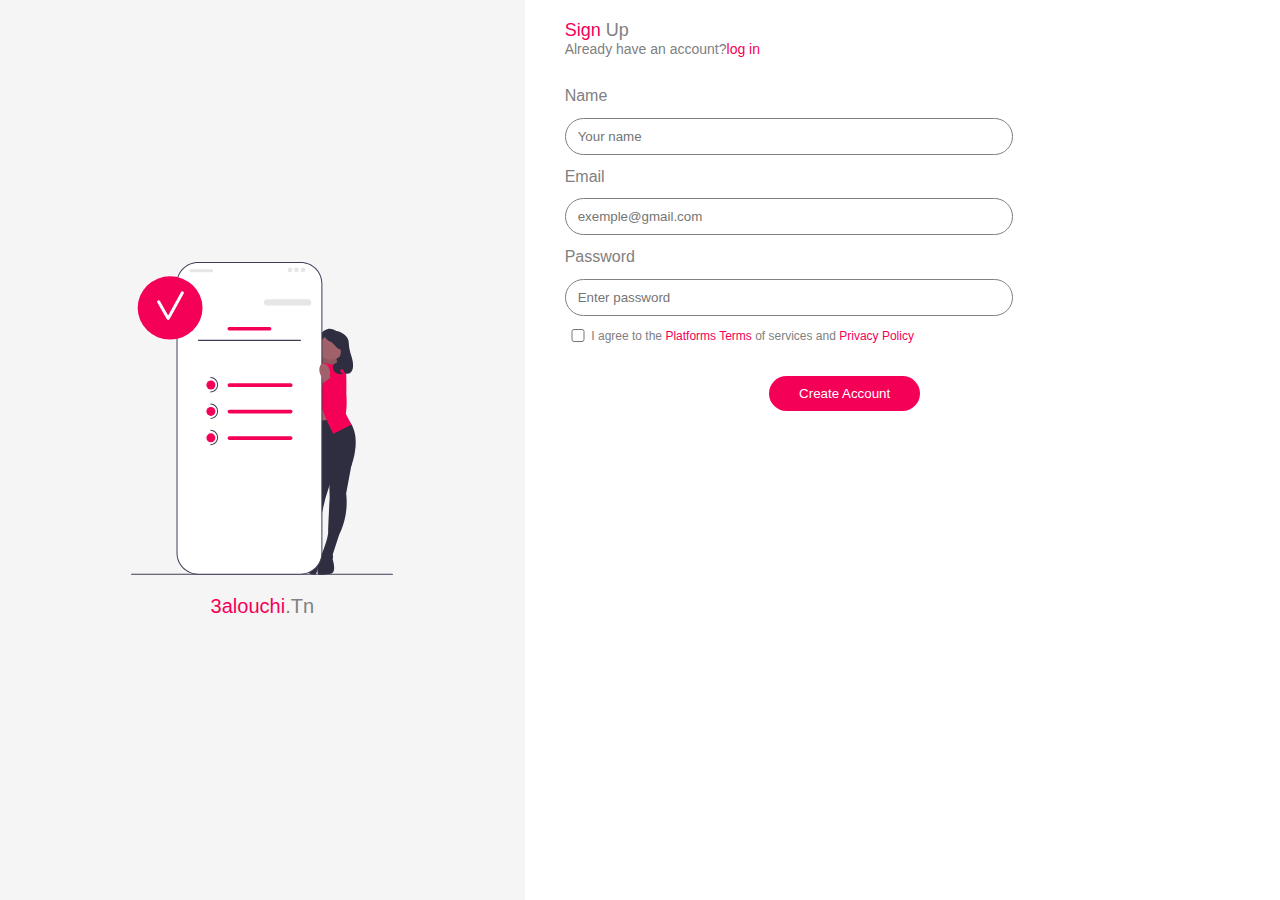
<file: index.html>
<!DOCTYPE html>
<html lang="en">
<head>
    <meta charset="UTF-8">
    <meta http-equiv="X-UA-Compatible" content="IE=edge">
    <meta name="viewport" content="width=device-width, initial-scale=1.0">
    <title>Document</title>
    <link rel="stylesheet" href="index.css">
</head>
<body>
    <section>
        <div class="left">
            <img src="undraw_reminder_59g2.svg" alt="">
            <p><span>3alouchi</span>.Tn</p>
        </div>
        <div class="right" id="signup">
            <p><span>Sign </span>Up</p>
            <p id="message">Already have an account?<a  onclick="hello()">log in</a></p>
            <form action="">
                <label for="">Name</label>
                <input id="name" type="text" placeholder="Your name" name="" >
                <span id="V_nom">*Veuillez vérifier votre nom</span>
                <span id="V_alpha">*Verifier alphabetique</span>
                <label for="">Email</label>
                <input type="text" placeholder="exemple@gmail.com" name="" id="">
                <label for="">Password</label>
                <input id="pw" type="password" placeholder="Enter password" name="" id="">
              
                <div class="term">
                    <input  type="checkbox" name="" id="">
                    <label for="">I agree to the <span>Platforms Terms </span>  of services and <span> Privacy Policy</span> </label>
                </div>
                <div class="button">
                <button type="button" onclick="verif()">create account</button>
                </div>
            </form>
        </div>
        <div class="right login" id="signin">
            <p><span>Login </span></p>
            <p id="message">Don't have an account? <a  onclick="hello()">Sign Up</a></p>
            <form action="">
               
                <label for="">Email</label>
                <input type="text" placeholder="exemple@gmail.com" name="" id="">
                <label for="">Password</label>
                <input  id="pw" type="password" placeholder="Enter password" name="" id="">
           
              
                <div class="remember">
                    <div>
                        <input type="checkbox" name="" id="">
                        <label for=""> Remember <span>me</span></label>
                    </div>
                    <a href="">forget your <span>password?</span></a>
                </div>
                <div class="button">
                <button>login</button>
                </div>
            </form>
        </div>
    </section>
    

    <script src="index.js"></script>
</body>
</html>
</file>
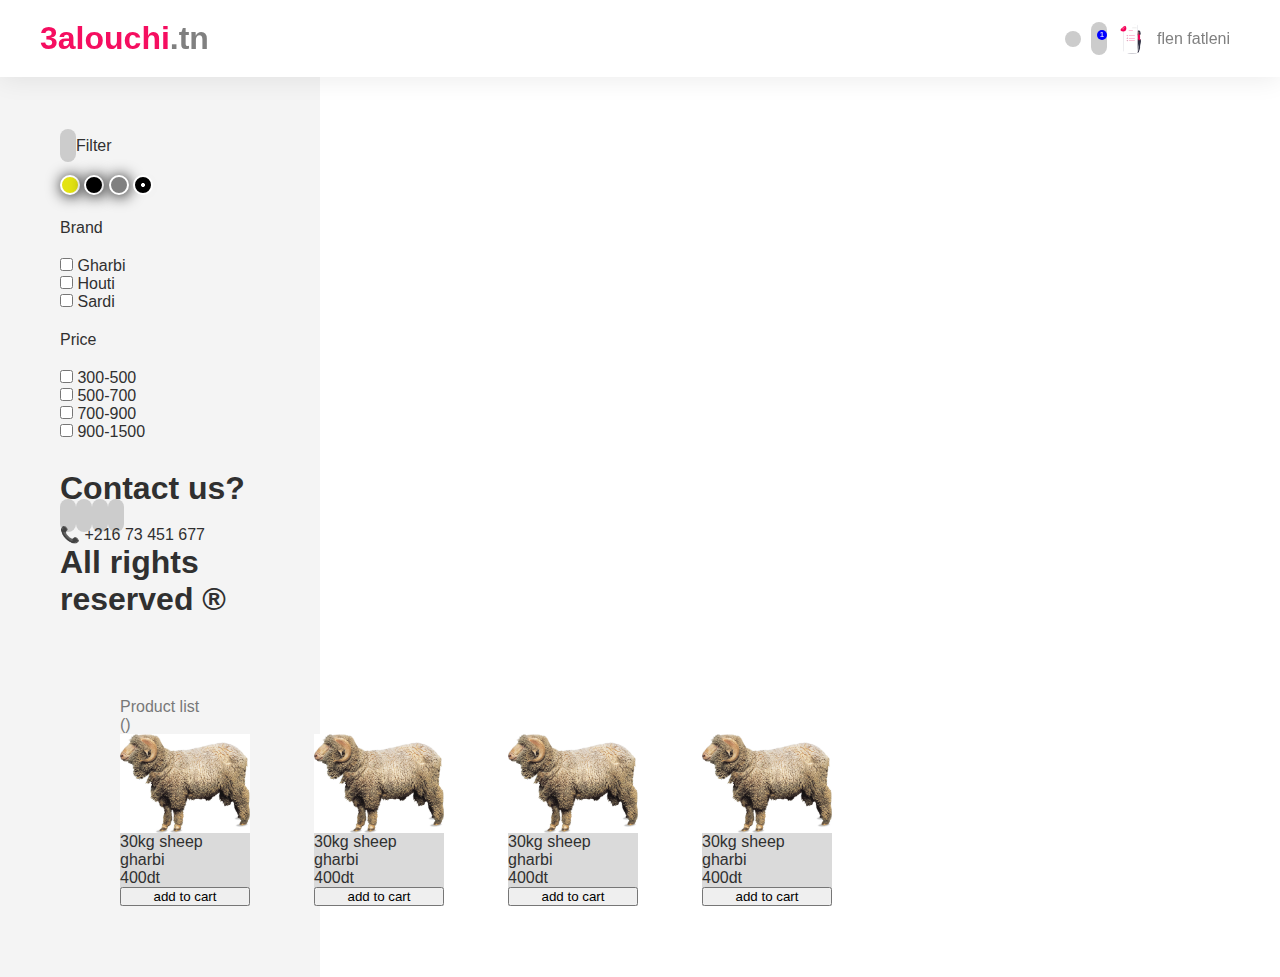
<file: website.html>
<!DOCTYPE html>
<html>
<head>
    <meta charset='utf-8'>
    <meta http-equiv='X-UA-Compatible' content='IE=edge'>
    <title>Page Title</title>
    <meta name='viewport' content='width=device-width, initial-scale=1'>
    <link rel='stylesheet' type='text/css' media='screen' href='main.css'>
    <link rel="stylesheet" href="https://cdnjs.cloudflare.com/ajax/libs/font-awesome/6.1.1/css/all.min.css" integrity="sha512-KfkfwYDsLkIlwQp6LFnl8zNdLGxu9YAA1QvwINks4PhcElQSvqcyVLLD9aMhXd13uQjoXtEKNosOWaZqXgel0g==" crossorigin="anonymous" referrerpolicy="no-referrer" />
</head>
<body>
<header>
    <h1>3alouchi<span>.tn</span></h1>
    <div class="headerright">
        <i  class="fa-solid fa-heart icon"></i>
        <div class="parent">
            <span id="number" class="number">1</span>
        <i onclick="show()" class="fa-solid fa-basket-shopping icon"></i>
        <div id="dropdown" class="dropdown">

        </div>
    </div>
    
        <img src="undraw_reminder_59g2.svg" alt="">
        <p>flen fatleni</p>
        <i class="fa-solid fa-arrow-right-from-bracket"></i>
    </div>
</header>
<section>
     <div class="left">
        <div><i class="fa-solid fa-filter"></i>  Filter</div>
       <span class="gap">
        <span class="r1"></span>
        <span  class="r2"></span>
        <span  class="r3"></span>
        <span  class="r4"></span>
       </span>
        <p class="gap">Brand</p>
        <form class="gap" action="" class="race">
            <div><input type="checkbox" name="" id="">
                <label for="">Gharbi</label></div>
            <div><input type="checkbox" name="" id="">
                <label for="">Houti</label></div>
            <div><input type="checkbox" name="" id="">
                <label for="">Sardi</label></div>
        </form>
        <p class="gap">Price</p>
        <form class="gap" class="price" action="">
            <div><input type="checkbox" name="" id="">
                <label for="">300-500</label></div>
            <div><input type="checkbox" name="" id="">
                <label for="">500-700</label></div>
           <div> <input type="checkbox" name="" id="">
            <label for="">700-900</label></div>
            <div><input type="checkbox" name="" id="">
                <label for="">900-1500</label></div>
        </form>
        <div class="endpage"><div>
            <h1 class="contact">Contact us?</h1>
            <div class="social">
            <i class="fa-regular fa-envelope"></i>
            <i class="fa-brands fa-instagram"></i>
            <i class="fa-brands fa-facebook"></i>
            <i class="fa-brands fa-twitter-square"></i>
            <div class="phone">📞 +216 73 451 677</div>
            </div>
        <div class="rights"><h1> All rights reserved ®</h1></div></div>
     </div>
    <div class="right">
        <div class="righttitle">
            Product list <span>()</span>
        </div>
      
      <div class="card-groupe">
        <div class="card-element">
            <img name="gharbi" src="Merino-ram.webp" alt="">
            <p id="desc">30kg sheep gharbi</p>
            <span id="price">400dt</span>
            <button onclick="add()">add to cart</button>
        </div>
        <div class="card-element">
            <img src="Merino-ram.webp" alt="">
            <p id="desc">30kg sheep gharbi</p>
            <span id="price">400dt</span>
            <button onclick="add()">add to cart</button>
        </div>
        <div class="card-element">
            <img src="Merino-ram.webp" alt="">
            <p id="desc">30kg sheep gharbi</p>
            <span id="price">400dt</span>
            <button onclick="add()">add to cart</button>
        </div>
        <div class="card-element">
            <img src="Merino-ram.webp" alt="">
            <p id="desc">30kg sheep gharbi</p>
            <span id="price">400dt</span>
            <button onclick="add()">add to cart</button>
        </div>
      </div>
      




    </div>
    


</section>


























    <script src='website.js'></script>   
</body>
</html>
</file>
<file: index.css>
*{
    margin: 0;
    padding: 0;
    box-sizing: border-box;
    font-family: 'Segoe UI', Tahoma, Geneva, Verdana, sans-serif
}
section{
    display: flex;
}
.left{
    background-color: #F5F5F5;
    height: 100vh;
    display: flex;
    flex-direction: column;
    align-items: center;
    justify-content: center;
}
.left img{
    width: 50%;
}
.left span{
    color: #F50057;
}
.left p {
    color: grey;
    padding: 20px 0;
    font-size: 20px;
}
.right{
    padding: 20px 40px 0;
    width: 50%;
}
.right p{
    color: grey;
    font-size: 18px;
}
.right p span{
    color: #F50057;
    
}
#message{
    font-size: 14px;
}
#message a{
    text-decoration: none;
    color: #F50057;
  
}
form{
    padding: 30px 0;
    display: flex;
    flex-direction: column;
    gap: 1vw;
    color: grey;
    width: 100%;
}

form input{
    border-radius: 25px;
    border: 1px solid grey;
    padding: 10px 12px;
    width: 80%;
    outline: none;
 
}
.term{
 
    display: flex;
    align-items: center;
    justify-content: center;
}
.term input{
    width: 5%;
   
}
.term label{
    font-size: 12px;
    width: 100%;
}
.term label span{
    color: #F50057;
}
.button{
    padding: 20px 0;
    align-self: center;
  
    
}
.button button{
    border: 0;
    text-transform: capitalize;
    background-color: #F50057;
    color: white;
    padding: 10px 30px;
    border-radius: 25px;
}
.remember input{
    width: fit-content;
   
}
.remember {
    display: flex;
    justify-content: space-between;
}
.remember label span{
    color: #F50057;
}
.remember a{
    text-decoration: none;
    color: grey;
}
.remember a span{
    color: #F50057;
}

.login{
    display: none;
}
#V_nom , #V_alpha{
    display: none;
    color: #F50057;
}
a{
    cursor: pointer;
}
@media only screen and (max-width: 600px) {
 .left{
    display: none;
 }
 .right{
    width: 100%;
 }

}
</file>
<file: main.css>
*{
    margin: 0;
    padding: 0;
    box-sizing: border-box;
    font-family: 'Segoe UI', Tahoma, Geneva, Verdana, sans-serif
}
header img{
    width: 30px;
    border-radius: 50%;
    height: 30px;
}
header{
    display: flex;
    justify-content: space-between;
    align-items: center;
    padding: 20px 40px;
    position: sticky;
    top: 0;
    box-shadow: 0px 2px 27px #00000015;
    z-index: 10;
    background-color: white;
}
.headerright{
    display: flex;
    gap: 10px;
    align-items: center;
    color: gray;
}
header h1{
    color: rgb(245,14,96);
}
header span{
    color: grey;
}
.icon{
    background-color: #cccccc;
    border-radius: 25px;
    padding: 8px 8px;
    color:grey;
    height: fit-content;
}
section{
    display: flex;
}
.left{
    display: flex;
    flex-direction: column;
    padding: 60px 60px;
    gap: 20px;
    background-color: #f4f4f4;
    width: 25%;
    height: 100vh;
    z-index: 0;
    color: rgb(48, 48, 48);
}
.r1{
    background-color:rgb(227, 227, 18) ;
    width: 20px;
    height: 20px;
    border-radius: 25px;
    border: 2.5px solid white;
    display: inline-block;
    box-shadow: 1px 1px 15px black;
}
.r2{
    background-color:black ;
    width: 20px;
    height: 20px;
    border-radius: 25px;
    border: 2.5px solid white;
    display: inline-block;
    box-shadow: 1px 1px 15px black;
}
.r3{
    background-color: grey;
    width: 20px;
    height: 20px;
    border-radius: 25px;
    border: 2.5px solid white;
    display: inline-block;
    box-shadow: 1px 1px 15px black;
}
.r4{
    background-color: rgb(255, 255, 255);
    width: 20px;
    height: 20px;
    border-radius: 25px;
    border: 2.5px solid white;
    display: inline-block;
    background: rgb(255,255,255);
    background: radial-gradient(circle, rgba(255,255,255,1) 15%, rgba(0,0,0,1) 20%);
    box-shadow: 1px 1px 15px #00000005;
    
}
.race{
    display: flex;
    flex-direction: column;

}
.price{
    display: flex;
    flex-direction: column;
    height: 100vh;
    gap: 100px;
}
.left i{
    background-color: #cccccc;
    border-radius: 25px;
    height: fit-content;
    width: 30px;
    padding: 8px ;
}
.right{
    display: flex;
    flex-direction: column;
   padding: 60px 60px;
}
.right img{
    width: 130px;
   
}
.card{
    height: fit-content;
}
.right .firstchild{
    background-color: #cccccc;
}
.righttitle{
    color: #787878;
}
.card-element{
    background-color: rgb(218, 218, 218);
    display: flex;
    flex-direction: column;
}
.parent{
    position: relative;
}
.number{
    background-color: blue;
    width: 10px;
    height: 10px;
    display: inline-block;
    border-radius: 50%;
    position: absolute;
    top: 0;
    right: 0;
    
    font-size: 8px;
    color: white;
    text-align: center;

}
.dropdown{
    width: 120px;
    height: 120px;
    background-color: white;
    border: 1px solid grey;
    position: absolute;
    display: none;
}
.item{
    color: red;
}
.card-groupe{
    display: flex;
    gap: 5vw;
}
.endpage {
    padding-top: 1vh;
}
section{
    display: flex;
}
</file>
